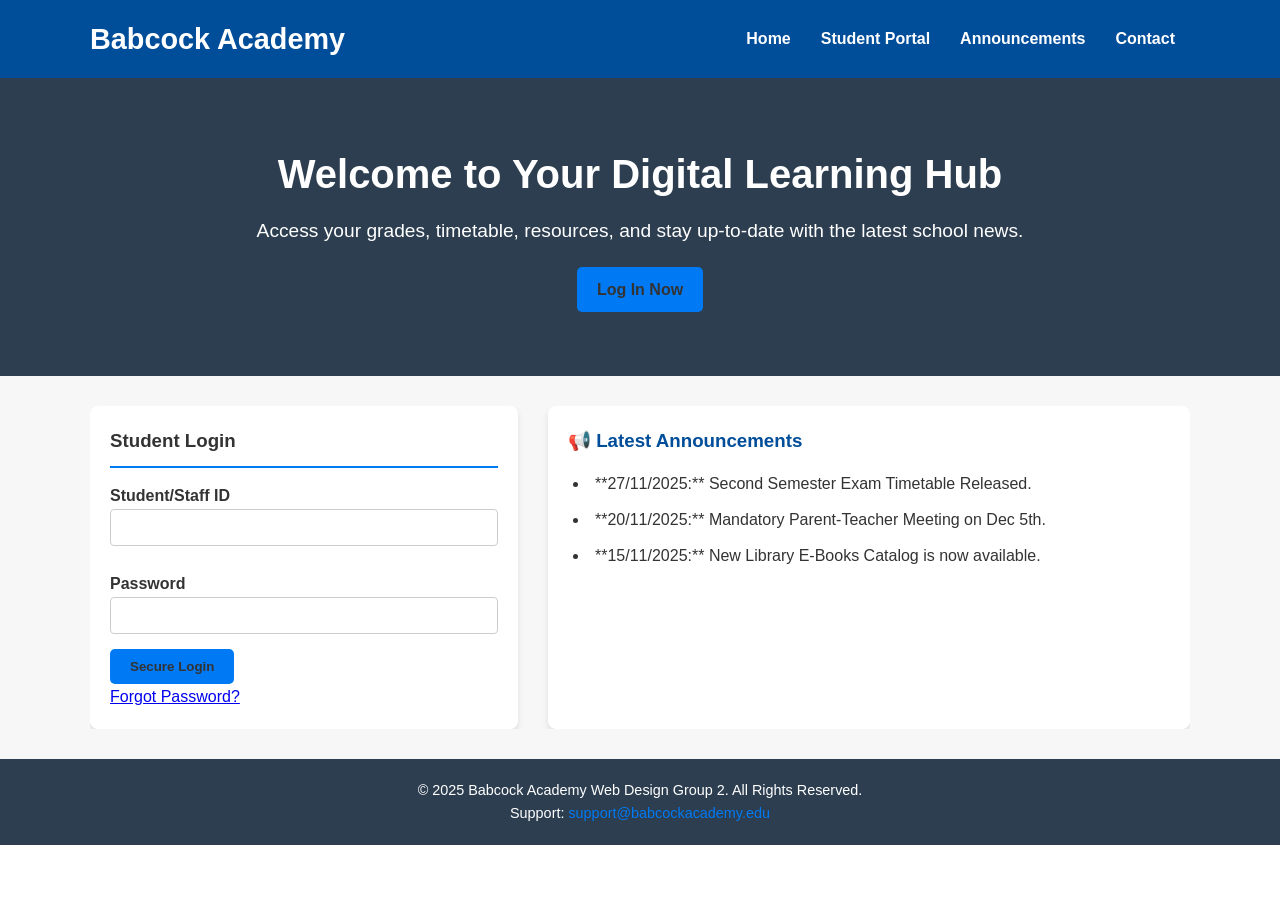
<file: index.html>
<!DOCTYPE html>
<html lang="en">
<head>
    <meta charset="UTF-8">
    <meta name="viewport" content="width=device-width, initial-scale=1.0">
    <title>Babcock Academy Student Portal</title>
    <link rel="stylesheet" href="style.css">
</head>
<body>

    <header class="navbar">
        <div class="container">
            <h1>Babcock Academy</h1>
            <nav>
                <ul>
                    <li><a href="#home">Home</a></li>
                    <li><a href="#portal">Student Portal</a></li>
                    <li><a href="#announcements">Announcements</a></li>
                    <li><a href="#contact">Contact</a></li>
                </ul>
            </nav>
        </div>
    </header>

    <section class="hero-section" id="home">
        <div class="container">
            <h2>Welcome to Your Digital Learning Hub</h2>
            <p>Access your grades, timetable, resources, and stay up-to-date with the latest school news.</p>
            <a href="#portal-login" class="cta-button">Log In Now</a>
        </div>
    </section>

    <main class="main-content" id="portal">
        <div class="container main-grid">
            
            <div class="card login-panel" id="portal-login">
                <h3>Student Login</h3>
                <form action="dashboard.html" method="GET"> 
                    <label for="id">Student/Staff ID</label>
                    <input type="text" id="id" name="id" required>

                    <label for="password">Password</label>
                    <input type="password" id="password" name="password" required>

                    <button type="submit" class="cta-button">Secure Login</button>
                </form>
               <a href="forgot.html">Forgot Password?</a>
            </div>

            <div class="card announcements-panel" id="announcements">
                <h3>📢 Latest Announcements</h3>
                <ul>
                    <li>**27/11/2025:** Second Semester Exam Timetable Released. <a href="#"></a></li>
                    <li>**20/11/2025:** Mandatory Parent-Teacher Meeting on Dec 5th.</li>
                    <li>**15/11/2025:** New Library E-Books Catalog is now available.</li>
                </ul>
            </div>
        </div>
    </main>

    <footer class="footer" id="contact">
        <div class="container">
            <p>&copy; 2025 Babcock Academy Web Design Group 2. All Rights Reserved.</p>
            <p>Support: <a href="mailto:support@babcockacademy.edu">support@babcockacademy.edu</a></p>
        </div>
    </footer>

</body>
</html>
</file>
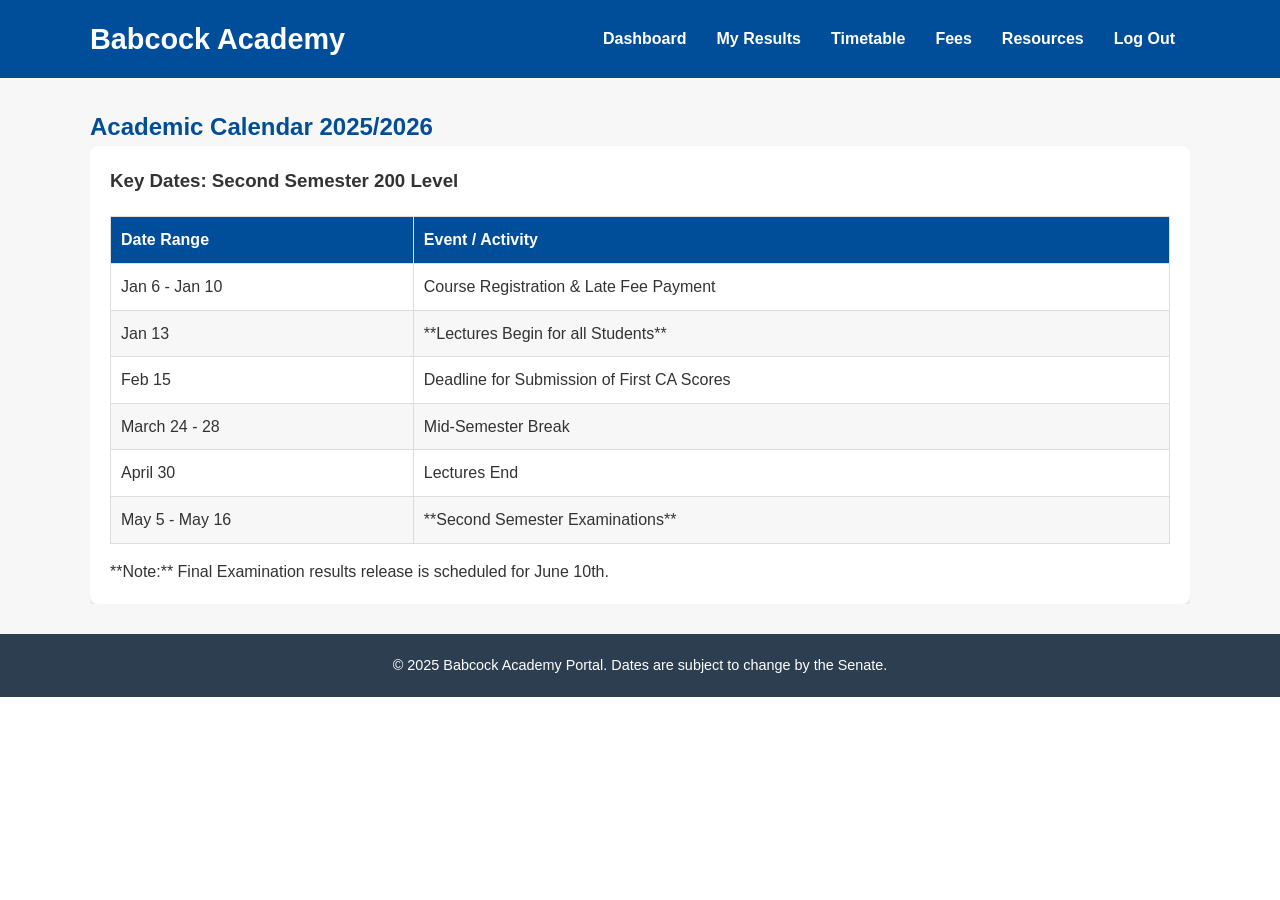
<file: calendar.html>
<!DOCTYPE html>
<html lang="en">
<head>
    <meta charset="UTF-8">
    <meta name="viewport" content="width=device-width, initial-scale=1.0">
    <title>Babcock Academy - Academic Calendar</title>
    <link rel="stylesheet" href="style.css">
</head>
<body>

    <header class="navbar">
        <div class="container">
            <h1>Babcock Academy</h1>
            <nav>
                <ul>
                    <li><a href="dashboard.html">Dashboard</a></li>
                    <li><a href="results.html">My Results</a></li>
                    <li><a href="timetable.html">Timetable</a></li>
                    <li><a href="fees.html">Fees</a></li>
                    <li><a href="resources.html">Resources</a></li>
                    <li><a href="index.html">Log Out</a></li>
                </ul>
            </nav>
        </div>
    </header>

    <main class="main-content">
        <div class="container">
            <h2 style="color: var(--primary-color);">Academic Calendar 2025/2026</h2>

            <div class="card">
                <h3>Key Dates: Second Semester 200 Level</h3>
                <table class="results-table">
                    <thead>
                        <tr>
                            <th>Date Range</th>
                            <th>Event / Activity</th>
                        </tr>
                    </thead>
                    <tbody>
                        <tr>
                            <td>Jan 6 - Jan 10</td>
                            <td>Course Registration & Late Fee Payment</td>
                        </tr>
                        <tr>
                            <td>Jan 13</td>
                            <td>**Lectures Begin for all Students**</td>
                        </tr>
                        <tr>
                            <td>Feb 15</td>
                            <td>Deadline for Submission of First CA Scores</td>
                        </tr>
                        <tr>
                            <td>March 24 - 28</td>
                            <td>Mid-Semester Break</td>
                        </tr>
                        <tr>
                            <td>April 30</td>
                            <td>Lectures End</td>
                        </tr>
                        <tr>
                            <td>May 5 - May 16</td>
                            <td>**Second Semester Examinations**</td>
                        </tr>
                    </tbody>
                </table>
                <p style="margin-top: 15px;">**Note:** Final Examination results release is scheduled for June 10th.</p>
            </div>
            
        </div>
    </main>

    <footer class="footer">
        <div class="container">
            <p>&copy; 2025 Babcock Academy Portal. Dates are subject to change by the Senate.</p>
        </div>
    </footer>

</body>
</html>
</file>
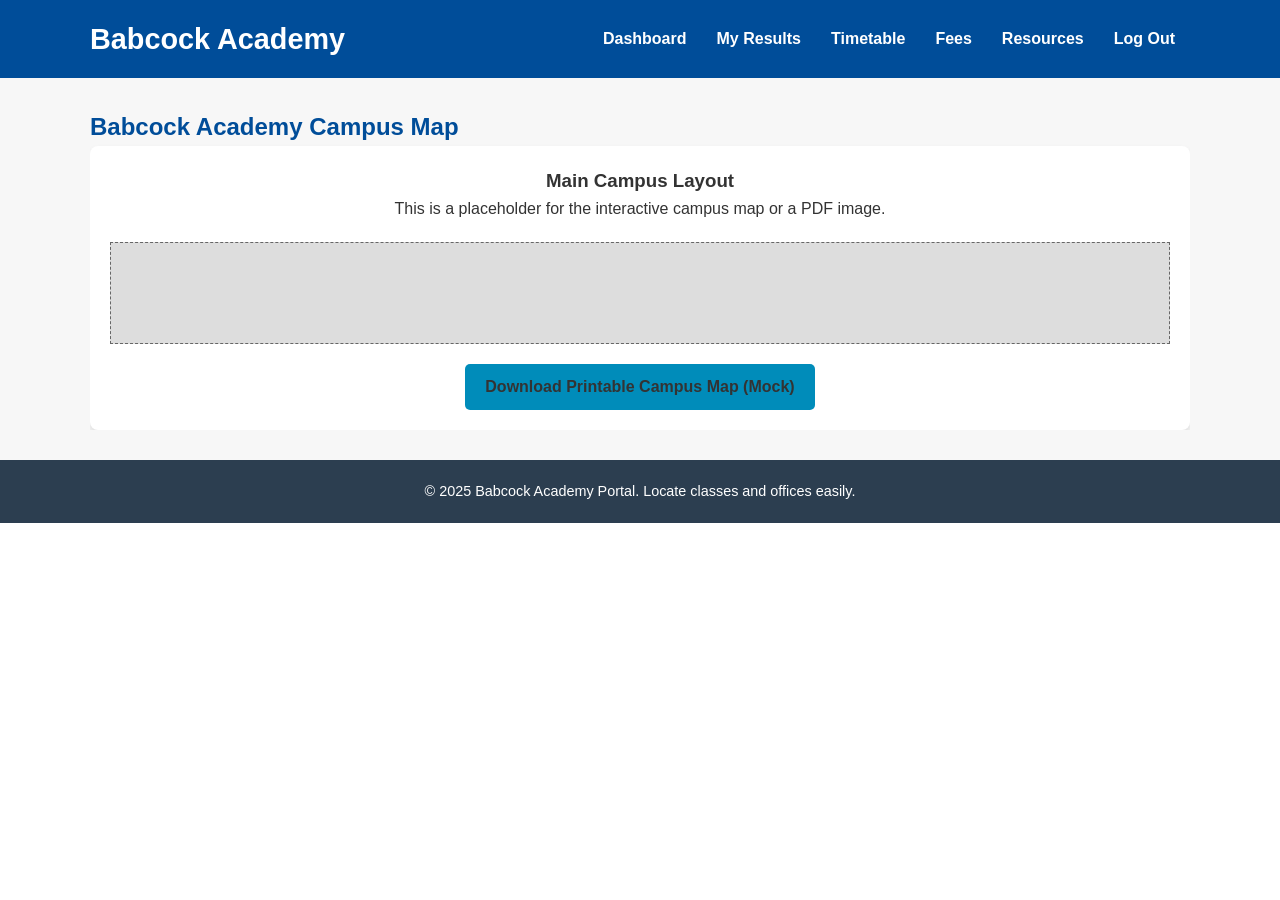
<file: campus_map.html>
<!DOCTYPE html>
<html lang="en">
<head>
    <meta charset="UTF-8">
    <meta name="viewport" content="width=device-width, initial-scale=1.0">
    <title>Babcock Academy - Campus Map</title>
    <link rel="stylesheet" href="style.css">
</head>
<body>

    <header class="navbar">
        <div class="container">
            <h1>Babcock Academy</h1>
            <nav>
                <ul>
                    <li><a href="dashboard.html">Dashboard</a></li>
                    <li><a href="results.html">My Results</a></li>
                    <li><a href="timetable.html">Timetable</a></li>
                    <li><a href="fees.html">Fees</a></li>
                    <li><a href="resources.html">Resources</a></li>
                    <li><a href="index.html">Log Out</a></li>
                </ul>
            </nav>
        </div>
    </header>

    <main class="main-content">
        <div class="container">
            <h2 style="color: var(--primary-color);">Babcock Academy Campus Map</h2>

            <div class="card" style="text-align: center;">
                <h3>Main Campus Layout</h3>
                <p>This is a placeholder for the interactive campus map or a PDF image.</p>
                
                <div style="background-color: #ddd; padding: 50px; margin: 20px 0; border: 1px dashed #666; font-style: italic;">
                    
                </div>
                
                <a href="#" class="cta-button" style="background-color: #008CBA;">Download Printable Campus Map (Mock)</a>
            </div>
            
        </div>
    </main>

    <footer class="footer">
        <div class="container">
            <p>&copy; 2025 Babcock Academy Portal. Locate classes and offices easily.</p>
        </div>
    </footer>

</body>
</html>
</file>
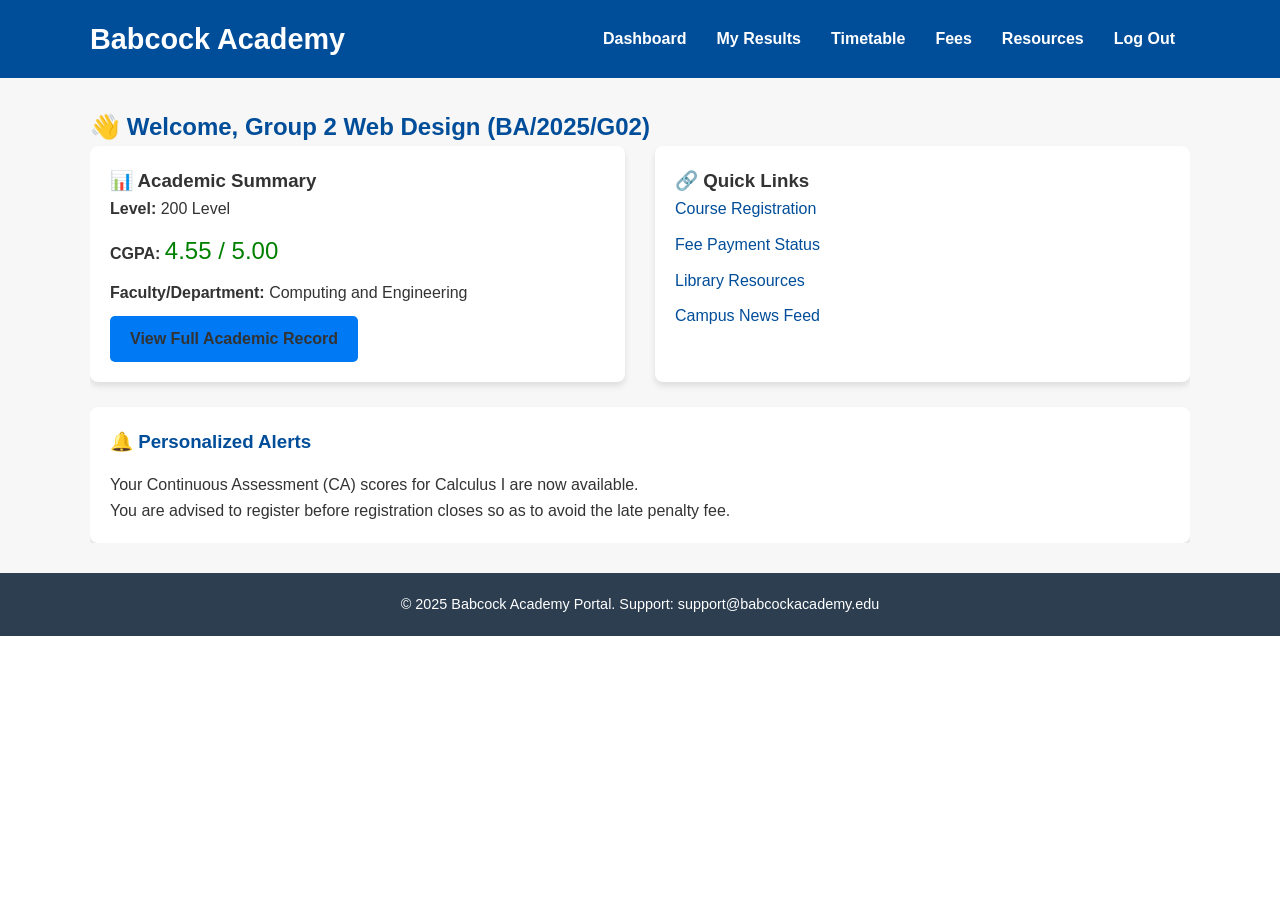
<file: dashboard.html>
<!DOCTYPE html>
<html lang="en">
<head>
    <meta charset="UTF-8">
    <meta name="viewport" content="width=device-width, initial-scale=1.0">
    <title>Babcock Academy - Dashboard</title>
    <link rel="stylesheet" href="style.css"> 
</head>
<body>

    <header class="navbar">
        <div class="container">
            <h1>Babcock Academy</h1>
            <nav>
                <ul>
                    <li><a href="dashboard.html">Dashboard</a></li>
                    <li><a href="results.html">My Results</a></li>
                    <li><a href="timetable.html">Timetable</a></li>
                    <li><a href="fees.html">Fees</a></li>
                    <li><a href="resources.html">Resources</a></li>
                    <li><a href="index.html">Log Out</a></li>
                </ul>
            </nav>
        </div>
    </header>

    <main class="main-content">
        <div class="container">
            <h2 style="color: var(--primary-color);">👋 Welcome, Group 2 Web Design (BA/2025/G02)</h2>

            <div class="main-grid">
                
                <div class="card summary-panel">
                    <h3>📊 Academic Summary</h3>
                    <p><strong>Level:</strong> 200 Level </p>
                    <p><strong>CGPA:</strong> <span style="font-size: 1.5em; color: green;">4.55 / 5.00</span></p>
                    <p><strong>Faculty/Department:</strong> Computing and Engineering</p>
                    <a href="results.html" class="cta-button">View Full Academic Record</a>
                </div>

<div class="card quick-links">
    <h3>🔗 Quick Links</h3>
    <ul>
        <li><a href="register.html">Course Registration</a></li>
        <li><a href="fees.html">Fee Payment Status</a></li> 
        <li><a href="resources.html">Library Resources</a></li> 
        <li><a href="resources.html">Campus News Feed</a></li>
    </ul>
</div>
            </div>
            
            <br>
            <div class="card announcements-panel">
                <h3>🔔 Personalized Alerts</h3>
                <p>Your Continuous Assessment (CA) scores for Calculus I are now available.</p>
                 <p>You are advised to register before registration closes so as to avoid the late penalty fee. </p>
            </div>
        </div>
    </main>

    <footer class="footer">
        <div class="container">
            <p>&copy; 2025 Babcock Academy Portal. Support: support@babcockacademy.edu</p>
        </div>
    </footer>

</body>
</html>
</file>
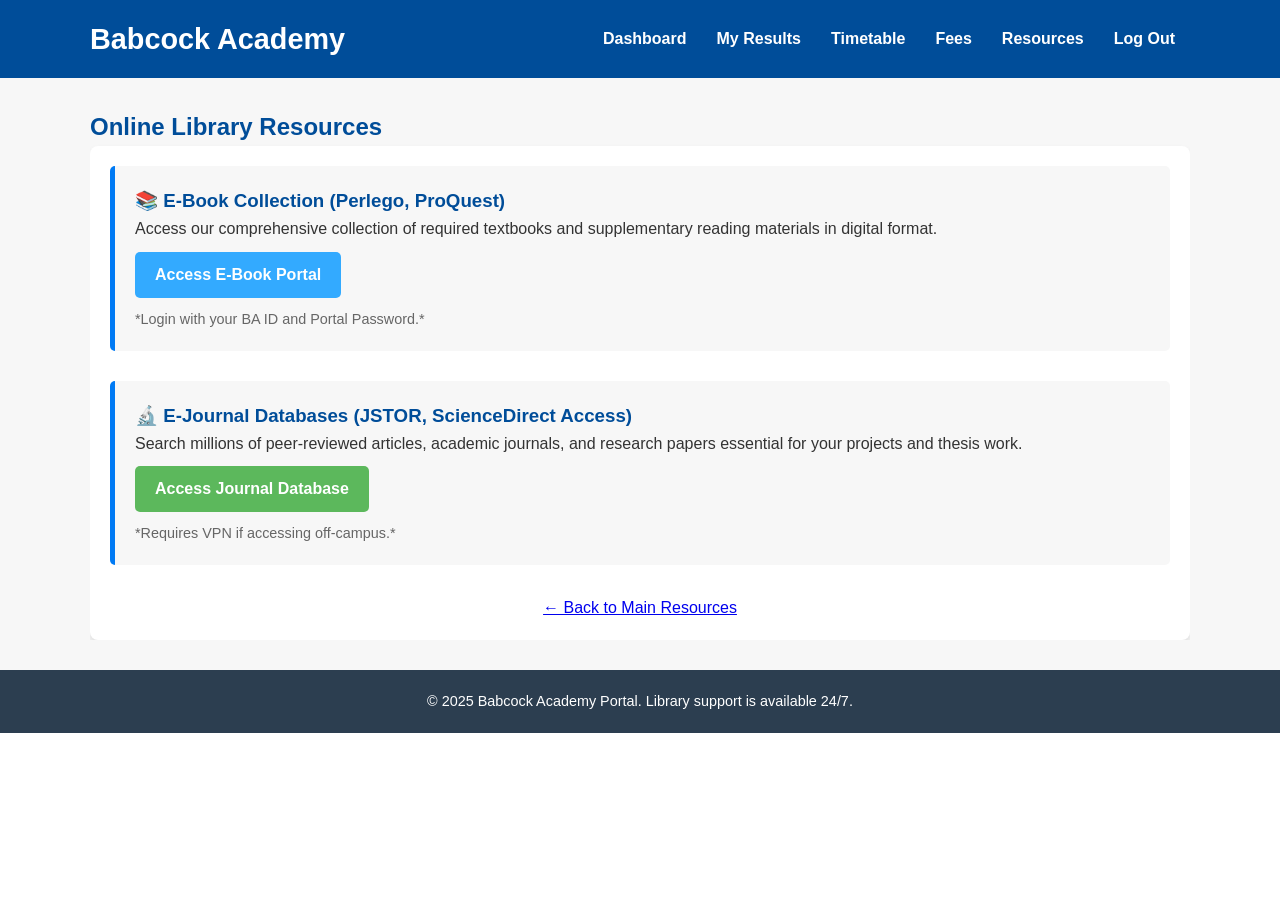
<file: e_resources.html>
<!DOCTYPE html>
<html lang="en">
<head>
    <meta charset="UTF-8">
    <meta name="viewport" content="width=device-width, initial-scale=1.0">
    <title>Babcock Academy - E-Resources</title>
    <link rel="stylesheet" href="style.css">
    <style>
        .resource-box {
            margin-bottom: 30px;
            padding: 20px;
            border-left: 5px solid var(--secondary-color);
            background-color: var(--light-bg);
            border-radius: 5px;
        }
        .resource-box h3 {
            color: var(--primary-color);
        }
    </style>
</head>
<body>

    <header class="navbar">
        <div class="container">
            <h1>Babcock Academy</h1>
            <nav>
                <ul>
                    <li><a href="dashboard.html">Dashboard</a></li>
                    <li><a href="results.html">My Results</a></li>
                    <li><a href="timetable.html">Timetable</a></li>
                    <li><a href="fees.html">Fees</a></li>
                    <li><a href="resources.html">Resources</a></li>
                    <li><a href="index.html">Log Out</a></li>
                </ul>
            </nav>
        </div>
    </header>

    <main class="main-content">
        <div class="container">
            <h2 style="color: var(--primary-color);">Online Library Resources</h2>

            <div class="card">
                <div class="resource-box">
                    <h3>📚 E-Book Collection (Perlego, ProQuest)</h3>
                    <p>Access our comprehensive collection of required textbooks and supplementary reading materials in digital format.</p>
                    <a href="#" class="cta-button" style="background-color: #33aaff; color: white; margin-top: 10px;">Access E-Book Portal</a>
                    <p style="margin-top: 10px; font-size: 0.9em; color: #666;">*Login with your BA ID and Portal Password.*</p>
                </div>

                <div class="resource-box">
                    <h3>🔬 E-Journal Databases (JSTOR, ScienceDirect Access)</h3>
                    <p>Search millions of peer-reviewed articles, academic journals, and research papers essential for your projects and thesis work.</p>
                    <a href="#" class="cta-button" style="background-color: #5cb85c; color: white; margin-top: 10px;">Access Journal Database</a>
                    <p style="margin-top: 10px; font-size: 0.9em; color: #666;">*Requires VPN if accessing off-campus.*</p>
                </div>

                <a href="resources.html" style="display: block; text-align: center; margin-top: 20px;">← Back to Main Resources</a>
            </div>
            
        </div>
    </main>

    <footer class="footer">
        <div class="container">
            <p>&copy; 2025 Babcock Academy Portal. Library support is available 24/7.</p>
        </div>
    </footer>

</body>
</html>
</file>
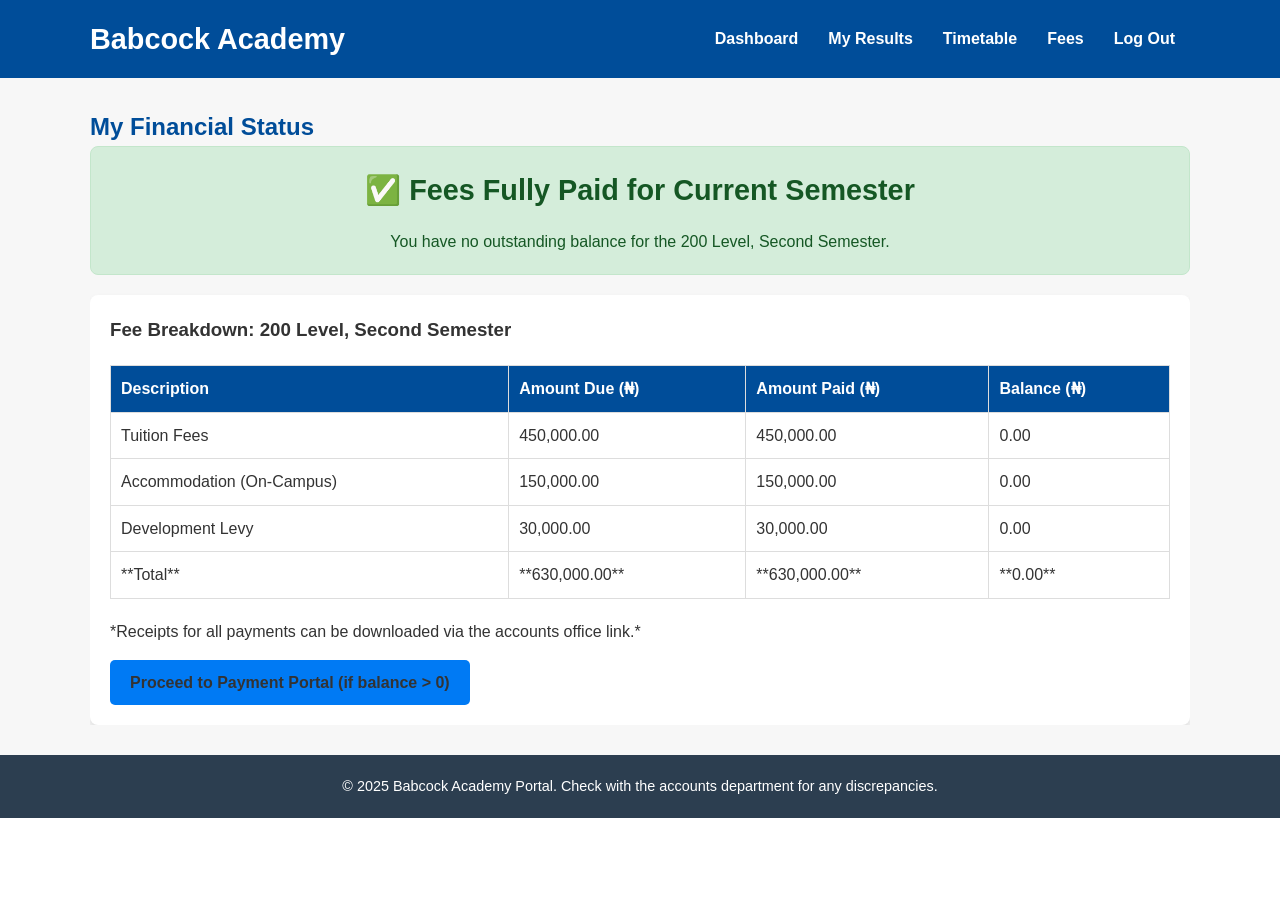
<file: fees.html>
<!DOCTYPE html>
<html lang="en">
<head>
    <meta charset="UTF-8">
    <meta name="viewport" content="width=device-width, initial-scale=1.0">
    <title>Babcock Academy - Fee Status</title>
    <link rel="stylesheet" href="style.css">
    <style>
        /* Specific styles for Fee Status */
        .status-box {
            padding: 20px;
            border-radius: 8px;
            text-align: center;
            margin-bottom: 20px;
        }
        .status-box.paid {
            background-color: #d4edda; /* Light green */
            color: #155724;
            border: 1px solid #c3e6cb;
        }
        .status-box.due {
            background-color: #f8d7da; /* Light red */
            color: #721c24;
            border: 1px solid #f5c6cb;
        }
        .status-box h3 {
            margin-bottom: 15px;
            font-size: 1.8em;
        }
        .fee-table {
            width: 100%;
            border-collapse: collapse;
            margin-top: 20px;
        }
        .fee-table th, .fee-table td {
            border: 1px solid #ddd;
            padding: 10px;
            text-align: left;
        }
        .fee-table th {
            background-color: var(--primary-color);
            color: white;
        }
    </style>
</head>
<body>

    <header class="navbar">
        <div class="container">
            <h1>Babcock Academy</h1>
            <nav>
                <ul>
                    <li><a href="dashboard.html">Dashboard</a></li>
                    <li><a href="results.html">My Results</a></li>
                    <li><a href="timetable.html">Timetable</a></li>
                    <li><a href="fees.html">Fees</a></li> 
                    <li><a href="index.html">Log Out</a></li>
                </ul>
            </nav>
        </div>
    </header>

    <main class="main-content">
        <div class="container">
            <h2 style="color: var(--primary-color);">My Financial Status</h2>

            <div class="status-box paid">
                <h3>✅ Fees Fully Paid for Current Semester</h3>
                <p>You have no outstanding balance for the 200 Level, Second Semester.</p>
            </div>
            
            <div class="card">
                <h3>Fee Breakdown: 200 Level, Second Semester</h3>
                <table class="fee-table">
                    <thead>
                        <tr>
                            <th>Description</th>
                            <th>Amount Due (₦)</th>
                            <th>Amount Paid (₦)</th>
                            <th>Balance (₦)</th>
                        </tr>
                    </thead>
                    <tbody>
                        <tr>
                            <td>Tuition Fees</td>
                            <td>450,000.00</td>
                            <td>450,000.00</td>
                            <td>0.00</td>
                        </tr>
                        <tr>
                            <td>Accommodation (On-Campus)</td>
                            <td>150,000.00</td>
                            <td>150,000.00</td>
                            <td>0.00</td>
                        </tr>
                        <tr>
                            <td>Development Levy</td>
                            <td>30,000.00</td>
                            <td>30,000.00</td>
                            <td>0.00</td>
                        </tr>
                        <tr>
                            <td>**Total**</td>
                            <td>**630,000.00**</td>
                            <td>**630,000.00**</td>
                            <td>**0.00**</td>
                        </tr>
                    </tbody>
                </table>
                <p style="margin-top: 20px;">*Receipts for all payments can be downloaded via the accounts office link.*</p>
                <a href="#" class="cta-button" style="margin-top: 15px;">Proceed to Payment Portal (if balance > 0)</a>
            </div>
            
        </div>
    </main>

    <footer class="footer">
        <div class="container">
            <p>&copy; 2025 Babcock Academy Portal. Check with the accounts department for any discrepancies.</p>
        </div>
    </footer>

</body>
</html>
</file>
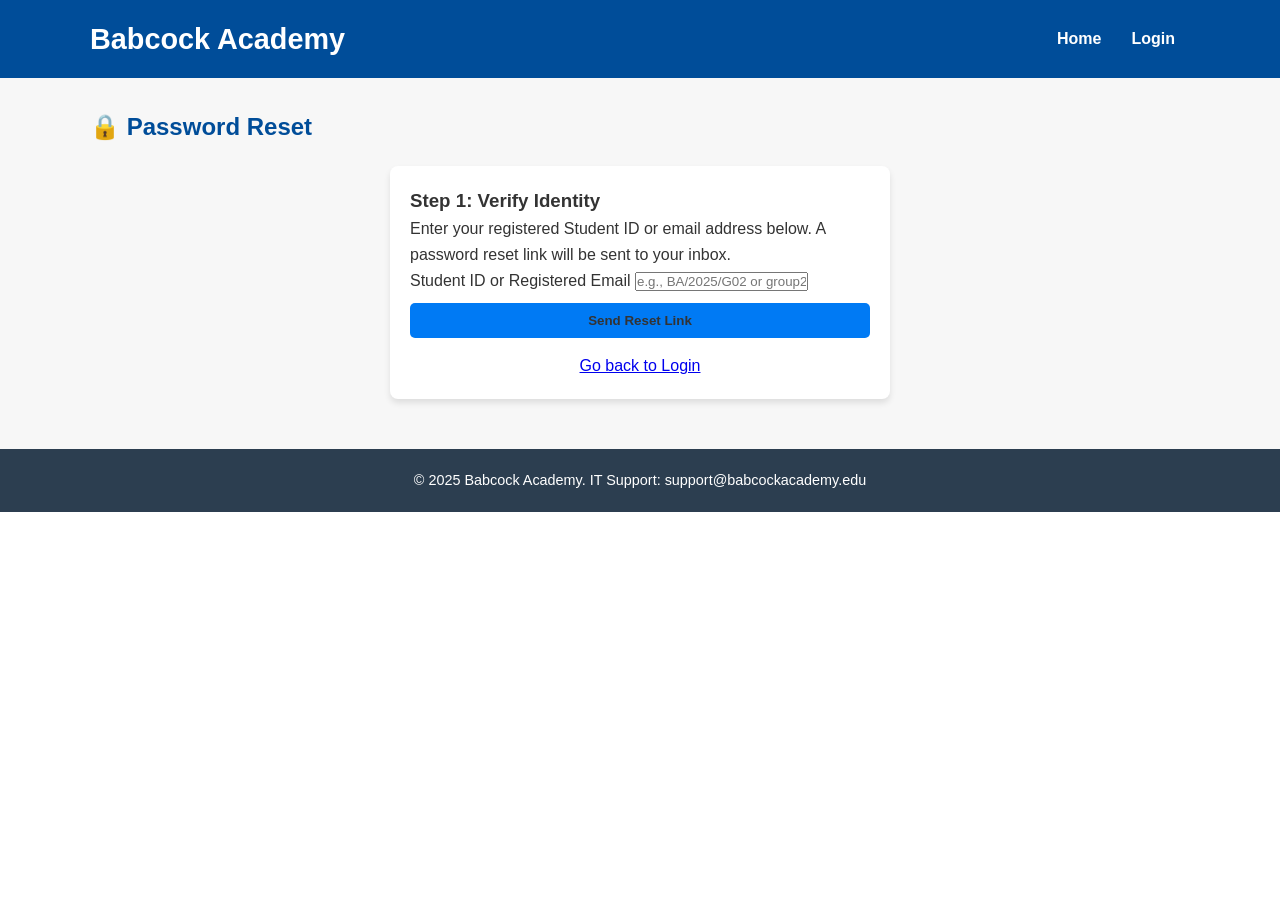
<file: forgot.html>
<!DOCTYPE html>
<html lang="en">
<head>
    <meta charset="UTF-8">
    <meta name="viewport" content="width=device-width, initial-scale=1.0">
    <title>Babcock Academy - Forgot Password</title>
    <link rel="stylesheet" href="style.css">
</head>
<body>

    <header class="navbar">
        <div class="container">
            <h1>Babcock Academy</h1>
            <nav>
                <ul>
                    <li><a href="index.html">Home</a></li>
                    <li><a href="index.html">Login</a></li>
                </ul>
            </nav>
        </div>
    </header>

    <main class="main-content">
        <div class="container">
            <h2 style="color: var(--primary-color);">🔒 Password Reset</h2>

            <div class="card" style="max-width: 500px; margin: 20px auto;">
                <h3>Step 1: Verify Identity</h3>
                <p>Enter your registered Student ID or email address below. A password reset link will be sent to your inbox.</p>
                
                <form action="reset_sent.html" method="GET">
                    <label for="id_email">Student ID or Registered Email</label>
                    <input type="text" id="id_email" name="id_email" required placeholder="e.g., BA/2025/G02 or group2@babcockacademy.edu">

                    <button type="submit" class="cta-button" style="width: 100%; margin-top: 10px;">Send Reset Link</button>
                </form>

                <p style="margin-top: 15px; text-align: center;"><a href="index.html">Go back to Login</a></p>
            </div>
        </div>
    </main>

    <footer class="footer">
        <div class="container">
            <p>&copy; 2025 Babcock Academy. IT Support: support@babcockacademy.edu</p>
        </div>
    </footer>

</body>
</html>
</file>
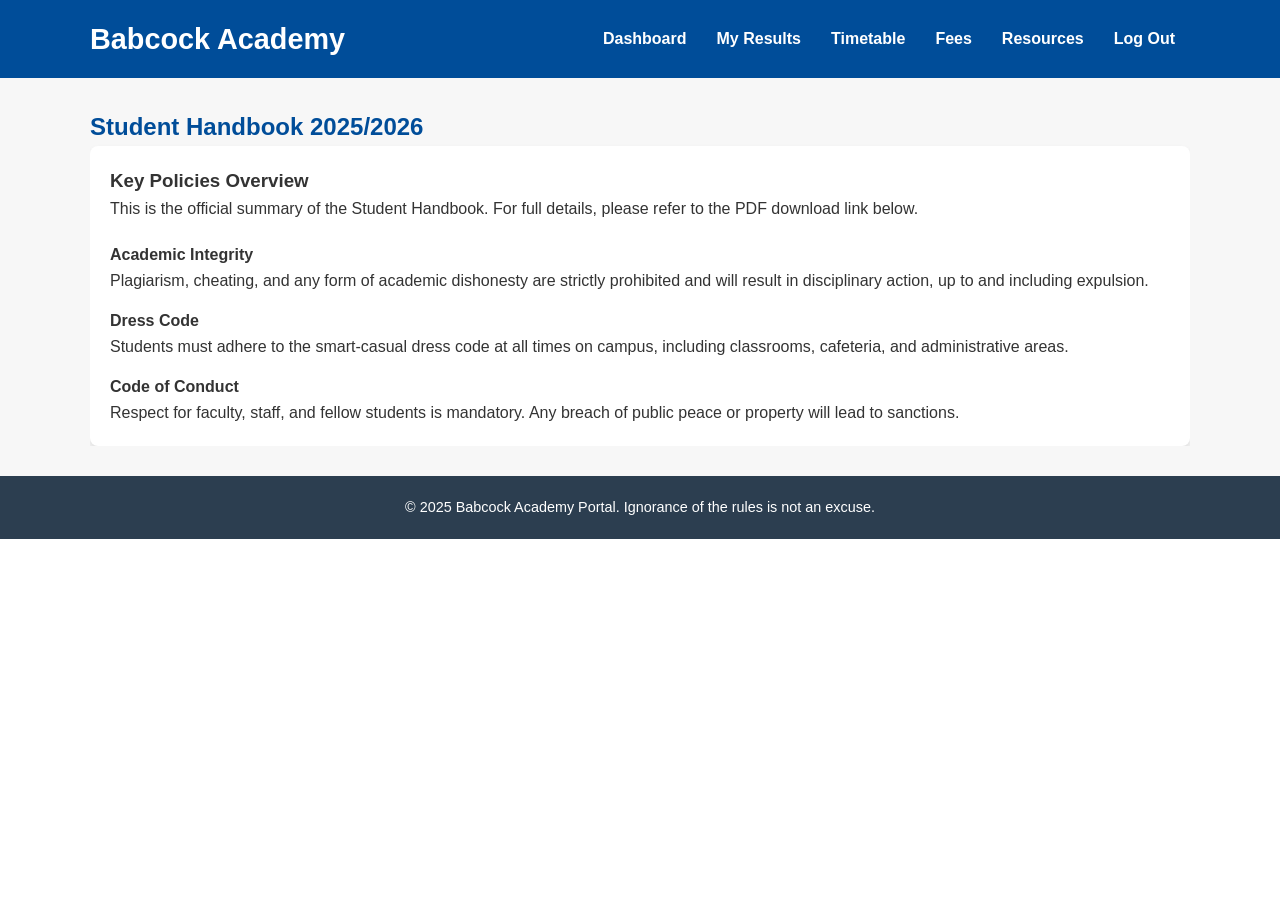
<file: handbook.html>
<!DOCTYPE html>
<html lang="en">
<head>
    <meta charset="UTF-8">
    <meta name="viewport" content="width=device-width, initial-scale=1.0">
    <title>Babcock Academy - Student Handbook</title>
    <link rel="stylesheet" href="style.css">
</head>
<body>

    <header class="navbar">
        <div class="container">
            <h1>Babcock Academy</h1>
            <nav>
                <ul>
                    <li><a href="dashboard.html">Dashboard</a></li>
                    <li><a href="results.html">My Results</a></li>
                    <li><a href="timetable.html">Timetable</a></li>
                    <li><a href="fees.html">Fees</a></li>
                    <li><a href="resources.html">Resources</a></li>
                    <li><a href="index.html">Log Out</a></li>
                </ul>
            </nav>
        </div>
    </header>

    <main class="main-content">
        <div class="container">
            <h2 style="color: var(--primary-color);">Student Handbook 2025/2026</h2>

            <div class="card">
                <h3>Key Policies Overview</h3>
                <p>This is the official summary of the Student Handbook. For full details, please refer to the PDF download link below.</p>
                
                <h4 style="margin-top: 20px; color: #333;">Academic Integrity</h4>
                <p>Plagiarism, cheating, and any form of academic dishonesty are strictly prohibited and will result in disciplinary action, up to and including expulsion.</p>
                
                <h4 style="margin-top: 15px; color: #333;">Dress Code</h4>
                <p>Students must adhere to the smart-casual dress code at all times on campus, including classrooms, cafeteria, and administrative areas.</p>
                
                <h4 style="margin-top: 15px; color: #333;">Code of Conduct</h4>
                <p>Respect for faculty, staff, and fellow students is mandatory. Any breach of public peace or property will lead to sanctions.</p>

            
            </div>
            
        </div>
    </main>

    <footer class="footer">
        <div class="container">
            <p>&copy; 2025 Babcock Academy Portal. Ignorance of the rules is not an excuse.</p>
        </div>
    </footer>

</body>
</html>
</file>
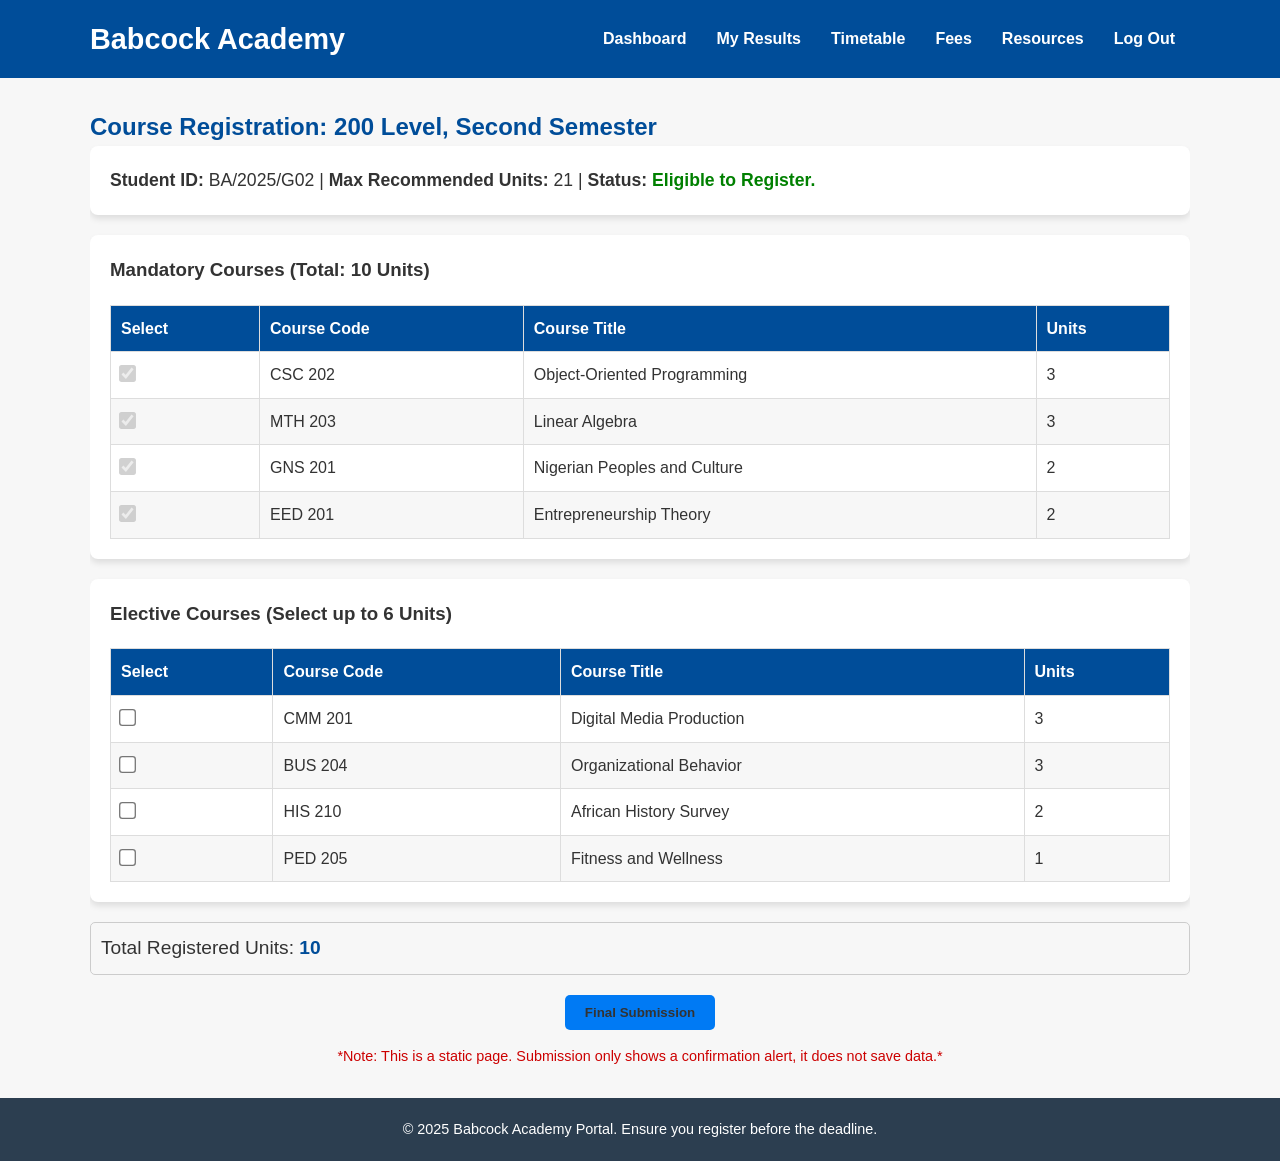
<file: register.html>
<!DOCTYPE html>
<html lang="en">
<head>
    <meta charset="UTF-8">
    <meta name="viewport" content="width=device-width, initial-scale=1.0">
    <title>Babcock Academy - Course Registration</title>
    <link rel="stylesheet" href="style.css">
    <style>
        /* CSS for the selection buttons/rows */
        .course-row input[type="checkbox"] {
            margin-right: 10px;
            transform: scale(1.3);
        }
        .units-summary {
            font-size: 1.2em;
            margin-top: 20px;
            padding: 10px;
            border: 1px solid #ccc;
            background-color: var(--light-bg);
            border-radius: 5px;
        }
        .units-summary span {
            font-weight: bold;
            color: var(--primary-color);
        }
    </style>
</head>
<body>

    <header class="navbar">
        <div class="container">
            <h1>Babcock Academy</h1>
            <nav>
                <ul>
                    <li><a href="dashboard.html">Dashboard</a></li>
                    <li><a href="results.html">My Results</a></li>
                    <li><a href="timetable.html">Timetable</a></li>
                    <li><a href="fees.html">Fees</a></li>
                    <li><a href="resources.html">Resources</a></li>
                    <li><a href="index.html">Log Out</a></li>
                </ul>
            </nav>
        </div>
    </header>

    <main class="main-content">
        <div class="container">
            <h2 style="color: var(--primary-color);">Course Registration: 200 Level, Second Semester</h2>

            <div class="card" style="margin-bottom: 20px;">
                <p style="font-size: 1.1em;">
                    <strong>Student ID:</strong> BA/2025/G02 | 
                    <strong>Max Recommended Units:</strong> 21 | 
                    <strong>Status:</strong> <span style="color: green; font-weight: bold;">Eligible to Register.</span>
                </p>
            </div>
            
            <form id="registrationForm">
                <div class="card">
                    <h3>Mandatory Courses (Total: 10 Units)</h3>
                    <table class="results-table">
                        <thead>
                            <tr>
                                <th>Select</th>
                                <th>Course Code</th>
                                <th>Course Title</th>
                                <th>Units</th>
                            </tr>
                        </thead>
                        <tbody>
                            <tr class="course-row">
                                <td><input type="checkbox" name="course" value="3" checked disabled></td>
                                <td>CSC 202</td>
                                <td>Object-Oriented Programming</td>
                                <td data-units="3">3</td>
                            </tr>
                            <tr class="course-row">
                                <td><input type="checkbox" name="course" value="3" checked disabled></td>
                                <td>MTH 203</td>
                                <td>Linear Algebra</td>
                                <td data-units="3">3</td>
                            </tr>
                            <tr class="course-row">
                                <td><input type="checkbox" name="course" value="2" checked disabled></td>
                                <td>GNS 201</td>
                                <td>Nigerian Peoples and Culture</td>
                                <td data-units="2">2</td>
                            </tr>
                            <tr class="course-row">
                                <td><input type="checkbox" name="course" value="2" checked disabled></td>
                                <td>EED 201</td>
                                <td>Entrepreneurship Theory</td>
                                <td data-units="2">2</td>
                            </tr>
                        </tbody>
                    </table>
                </div>

                <div class="card" style="margin-top: 20px;">
                    <h3>Elective Courses (Select up to 6 Units)</h3>
                    <table class="results-table">
                        <thead>
                            <tr>
                                <th>Select</th>
                                <th>Course Code</th>
                                <th>Course Title</th>
                                <th>Units</th>
                            </tr>
                        </thead>
                        <tbody>
                            <tr class="course-row">
                                <td><input type="checkbox" name="elective" class="elective-checkbox" data-units="3" onchange="updateUnits()"></td>
                                <td>CMM 201</td>
                                <td>Digital Media Production</td>
                                <td>3</td>
                            </tr>
                            <tr class="course-row">
                                <td><input type="checkbox" name="elective" class="elective-checkbox" data-units="3" onchange="updateUnits()"></td>
                                <td>BUS 204</td>
                                <td>Organizational Behavior</td>
                                <td>3</td>
                            </tr>
                            <tr class="course-row">
                                <td><input type="checkbox" name="elective" class="elective-checkbox" data-units="2" onchange="updateUnits()"></td>
                                <td>HIS 210</td>
                                <td>African History Survey</td>
                                <td>2</td>
                            </tr>
                            <tr class="course-row">
                                <td><input type="checkbox" name="elective" class="elective-checkbox" data-units="1" onchange="updateUnits()"></td>
                                <td>PED 205</td>
                                <td>Fitness and Wellness</td>
                                <td>1</td>
                            </tr>
                        </tbody>
                    </table>
                </div>

                <div class="units-summary">
                    Total Registered Units: <span id="totalUnits">10</span>
                </div>

                <div style="margin-top: 20px; text-align: center;">
                    <button type="button" class="cta-button" onclick="submitRegistration()">Final Submission</button>
                </div>
            </form>
            
            <p style="margin-top: 15px; font-size: 0.9em; color: #cc0000; text-align: center;">*Note: This is a static page. Submission only shows a confirmation alert, it does not save data.*</p>
        </div>
    </main>

    <footer class="footer">
        <div class="container">
            <p>&copy; 2025 Babcock Academy Portal. Ensure you register before the deadline.</p>
        </div>
    </footer>

    <script>
        // Start with the units from the mandatory, disabled courses (4 courses: 3+3+2+2 = 10)
        let mandatoryUnits = 10;

        function updateUnits() {
            let electiveUnits = 0;
            const checkboxes = document.querySelectorAll('.elective-checkbox:checked');
            
            checkboxes.forEach(checkbox => {
                // Get the unit value from the data-units attribute
                electiveUnits += parseInt(checkbox.getAttribute('data-units'));
            });

            const total = mandatoryUnits + electiveUnits;
            document.getElementById('totalUnits').textContent = total;
            
            // Optional: Alert if units exceed limit (e.g., 21)
            if (total > 21) {
                alert(`Warning: Total units (${total}) exceed the maximum recommended limit of 21.`);
            }
        }

        function submitRegistration() {
            const finalUnits = document.getElementById('totalUnits').textContent;
            
            if (finalUnits < 15) {
                alert("Submission Failed: You must register for a minimum of 15 units.");
                return;
            }

            // Simulate successful submission
            alert(`SUCCESS! Your registration for ${finalUnits} units has been submitted. You will receive an email confirmation.`);

            // Optionally, disable submission button after success
            document.querySelector('button.cta-button').disabled = true;
        }

        // Initialize units on page load (already 10)
        document.addEventListener('DOMContentLoaded', updateUnits);
    </script>

</body>
</html>
</file>
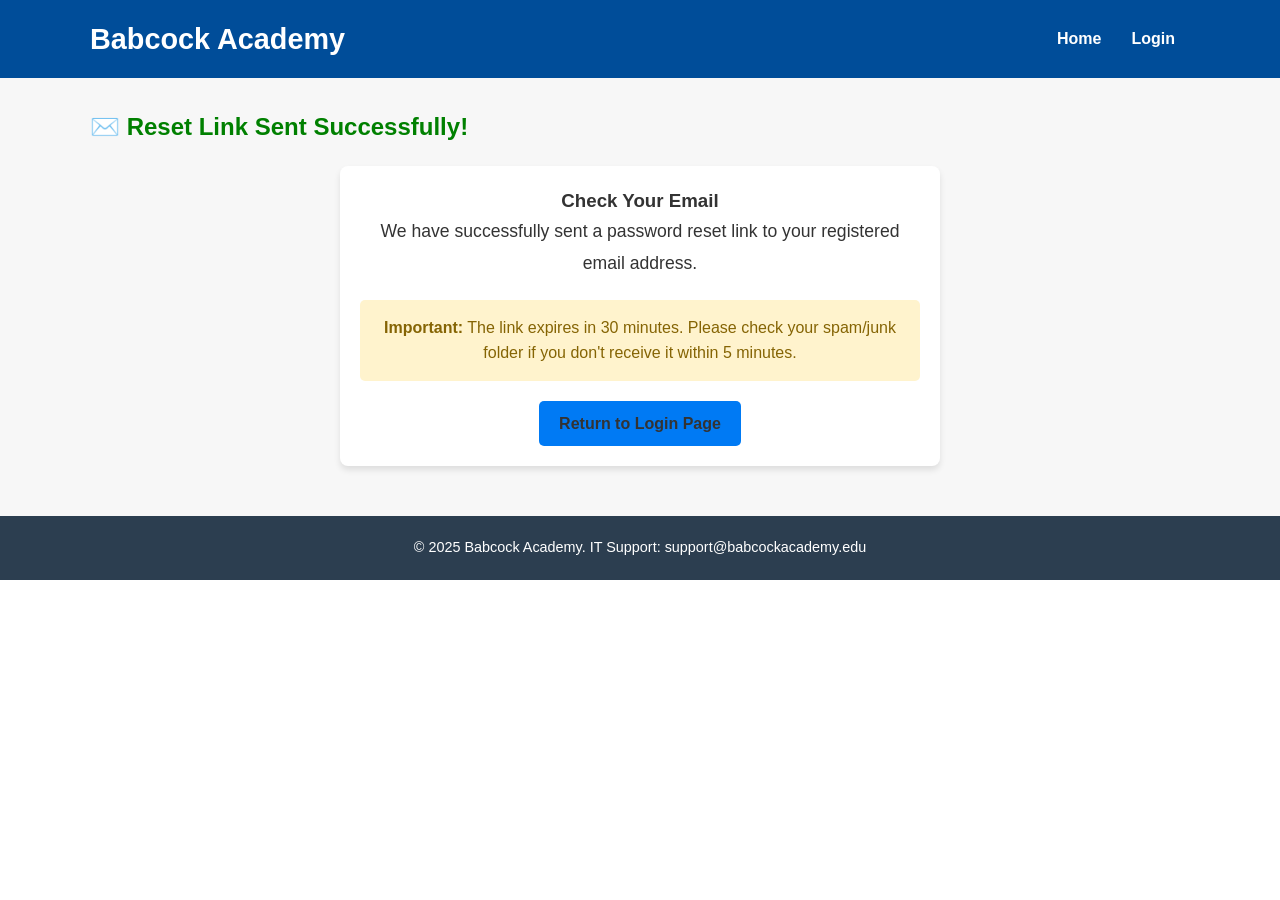
<file: reset_sent.html>
<!DOCTYPE html>
<html lang="en">
<head>
    <meta charset="UTF-8">
    <meta name="viewport" content="width=device-width, initial-scale=1.0">
    <title>Babcock Academy - Reset Link Sent</title>
    <link rel="stylesheet" href="style.css">
</head>
<body>

    <header class="navbar">
        <div class="container">
            <h1>Babcock Academy</h1>
            <nav>
                <ul>
                    <li><a href="index.html">Home</a></li>
                    <li><a href="index.html">Login</a></li>
                </ul>
            </nav>
        </div>
    </header>

    <main class="main-content">
        <div class="container">
            <h2 style="color: green;">✉️ Reset Link Sent Successfully!</h2>

            <div class="card" style="max-width: 600px; margin: 20px auto; text-align: center;">
                <h3>Check Your Email</h3>
                <p style="font-size: 1.1em; line-height: 1.8;">
                    We have successfully sent a password reset link to your registered email address.
                </p>
                <div style="background-color: #fff3cd; color: #856404; padding: 15px; border-radius: 5px; margin: 20px 0;">
                    <strong>Important:</strong> The link expires in 30 minutes. Please check your spam/junk folder if you don't receive it within 5 minutes.
                </div>
                
                <a href="index.html" class="cta-button">Return to Login Page</a>
            </div>
        </div>
    </main>

    <footer class="footer">
        <div class="container">
            <p>&copy; 2025 Babcock Academy. IT Support: support@babcockacademy.edu</p>
        </div>
    </footer>

</body>
</html>
</file>
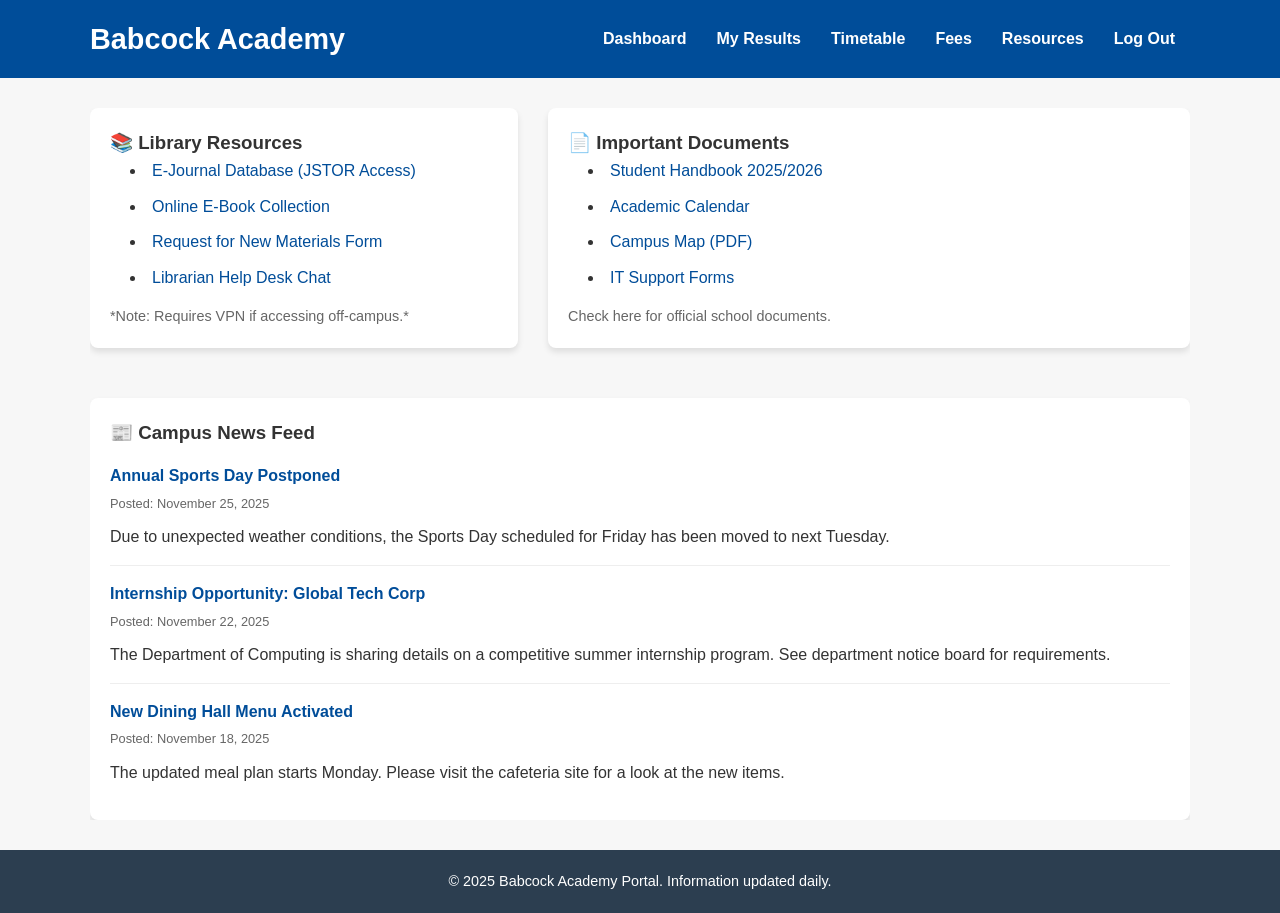
<file: resources.html>
<!DOCTYPE html>
<html lang="en">
<head>
    <meta charset="UTF-8">
    <meta name="viewport" content="width=device-width, initial-scale=1.0">
    <title>Babcock Academy - Resources & News</title>
    <link rel="stylesheet" href="style.css">
    <style>
        /* Specific styles for News & Resources */
        .news-feed {
            grid-column: 1 / span 2; /* Make news take full width on its row */
            margin-top: 20px;
        }
        .news-item {
            border-bottom: 1px solid #eee;
            padding: 15px 0;
        }
        .news-item:last-child {
            border-bottom: none;
        }
        .news-item h4 {
            color: var(--primary-color);
            margin-bottom: 5px;
        }
        .news-item span.date {
            display: block;
            font-size: 0.8em;
            color: #666;
            margin-bottom: 10px;
        }
        .resource-list ul {
            list-style: disc inside;
            padding-left: 20px;
        }
        .resource-list li {
            margin-bottom: 10px;
        }
        .resource-list a {
            color: var(--primary-color);
            text-decoration: none;
        }
    </style>
</head>
<body>

    <header class="navbar">
        <div class="container">
            <h1>Babcock Academy</h1>
            <nav>
                <ul>
                    <li><a href="dashboard.html">Dashboard</a></li>
                    <li><a href="results.html">My Results</a></li>
                    <li><a href="timetable.html">Timetable</a></li>
                    <li><a href="fees.html">Fees</a></li>
                    <li><a href="resources.html">Resources</a></li>
                    <li><a href="index.html">Log Out</a></li>
                </ul>
            </nav>
        </div>
    </header>

    <main class="main-content">
        <div class="container main-grid">
          <div class="card resource-list">
    <h3>📚 Library Resources</h3>
    <ul>
        <li><a href="e_resources.html">E-Journal Database (JSTOR Access)</a></li>
        <li><a href="e_resources.html">Online E-Book Collection</a></li>
        <li><a href="request_form.html">Request for New Materials Form</a></li>
        <li><a href="#">Librarian Help Desk Chat</a></li>
    </ul>
    <p style="margin-top: 15px; font-size: 0.9em; color: #666;">*Note: Requires VPN if accessing off-campus.*</p>
</div>
            <div class="card resource-list">
    <h3>📄 Important Documents</h3>
    <ul>
        <li><a href="handbook.html">Student Handbook 2025/2026</a></li> 
        <li><a href="calendar.html">Academic Calendar</a></li> 
        <li><a href="campus_map.html">Campus Map (PDF)</a></li> 
        <li><a href="#">IT Support Forms</a></li>
    </ul>
    <p style="margin-top: 15px; font-size: 0.9em; color: #666;">Check here for official school documents.</p>
</div>
            
            <div class="card news-feed">
                <h3>📰 Campus News Feed</h3>
                <div class="news-item">
                    <h4>Annual Sports Day Postponed</h4>
                    <span class="date">Posted: November 25, 2025</span>
                    <p>Due to unexpected weather conditions, the Sports Day scheduled for Friday has been moved to next Tuesday.</p>
                </div>
                <div class="news-item">
                    <h4>Internship Opportunity: Global Tech Corp</h4>
                    <span class="date">Posted: November 22, 2025</span>
                    <p>The Department of Computing is sharing details on a competitive summer internship program. See department notice board for requirements.</p>
                </div>
                <div class="news-item">
                    <h4>New Dining Hall Menu Activated</h4>
                    <span class="date">Posted: November 18, 2025</span>
                    <p>The updated meal plan starts Monday. Please visit the cafeteria site for a look at the new items.</p>
                </div>
            </div>

        </div>
    </main>

    <footer class="footer">
        <div class="container">
            <p>&copy; 2025 Babcock Academy Portal. Information updated daily.</p>
        </div>
    </footer>

</body>
</html>
</file>
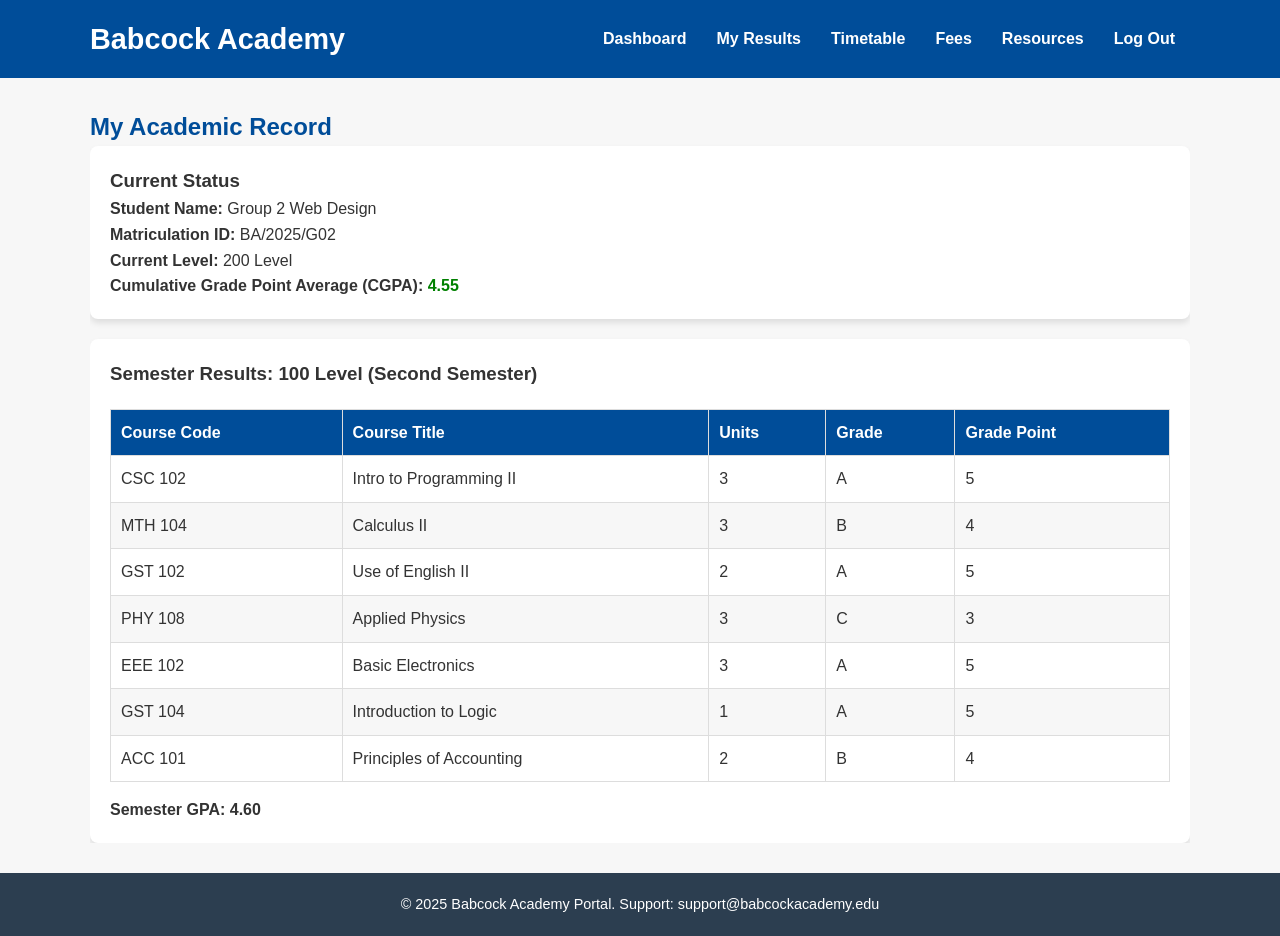
<file: results.html>
<!DOCTYPE html>
<html lang="en">
<head>
    <meta charset="UTF-8">
    <meta name="viewport" content="width=device-width, initial-scale=1.0">
    <title>Babcock Academy - My Results</title>
    <link rel="stylesheet" href="style.css">
</head>
<body>

    <header class="navbar">
        <div class="container">
            <h1>Babcock Academy</h1>
            <nav>
                <ul>
                    <li><a href="dashboard.html">Dashboard</a></li>
                    <li><a href="results.html">My Results</a></li>
                    <li><a href="timetable.html">Timetable</a></li>
                    <li><a href="fees.html">Fees</a></li>
                    <li><a href="resources.html">Resources</a></li>
                    <li><a href="index.html">Log Out</a></li>
                </ul>
            </nav>
        </div>
    </header>

    <main class="main-content">
        <div class="container">
            <h2 style="color: var(--primary-color);">My Academic Record</h2>

            <div class="card" style="margin-bottom: 20px;">
                <h3>Current Status</h3>
                <p><strong>Student Name:</strong> Group 2 Web Design</p>
                <p><strong>Matriculation ID:</strong> BA/2025/G02</p>
                <p><strong>Current Level:</strong> 200 Level</p>
                <p><strong>Cumulative Grade Point Average (CGPA):</strong> <strong style="color: green;">4.55</strong></p>
            </div>

            <div class="card">
                <h3>Semester Results: 100 Level (Second Semester)</h3>
                <table class="results-table">
                    <thead>
                        <tr>
                            <th>Course Code</th>
                            <th>Course Title</th>
                            <th>Units</th>
                            <th>Grade</th>
                            <th>Grade Point</th>
                        </tr>
                    </thead>
                    <tbody>
                        <tr>
                            <td>CSC 102</td>
                            <td>Intro to Programming II</td>
                            <td>3</td>
                            <td>A</td>
                            <td>5</td>
                        </tr>
                        <tr>
                            <td>MTH 104</td>
                            <td>Calculus II</td>
                            <td>3</td>
                            <td>B</td>
                            <td>4</td>
                        </tr>
                        <tr>
                            <td>GST 102</td>
                            <td>Use of English II</td>
                            <td>2</td>
                            <td>A</td>
                            <td>5</td>
                        </tr>
                        <tr>
                            <td>PHY 108</td>
                            <td>Applied Physics</td>
                            <td>3</td>
                            <td>C</td>
                            <td>3</td>
                        </tr>
                        <tr>
                            <td>EEE 102</td>
                            <td>Basic Electronics</td>
                            <td>3</td>
                            <td>A</td>
                            <td>5</td>
                        </tr>
                        <tr>
                            <td>GST 104</td>
                            <td>Introduction to Logic</td>
                            <td>1</td>
                            <td>A</td>
                            <td>5</td>
                        </tr>
                        <tr>
                            <td>ACC 101</td>
                            <td>Principles of Accounting</td>
                            <td>2</td>
                            <td>B</td>
                            <td>4</td>
                        </tr>
                        </tbody>
                </table>
                <p style="margin-top: 15px; font-weight: bold;">Semester GPA: 4.60</p>
            </div>
            
        </div>
    </main>

    <footer class="footer">
        <div class="container">
            <p>&copy; 2025 Babcock Academy Portal. Support: support@babcockacademy.edu</p>
        </div>
    </footer>

</body>
</html>
</file>
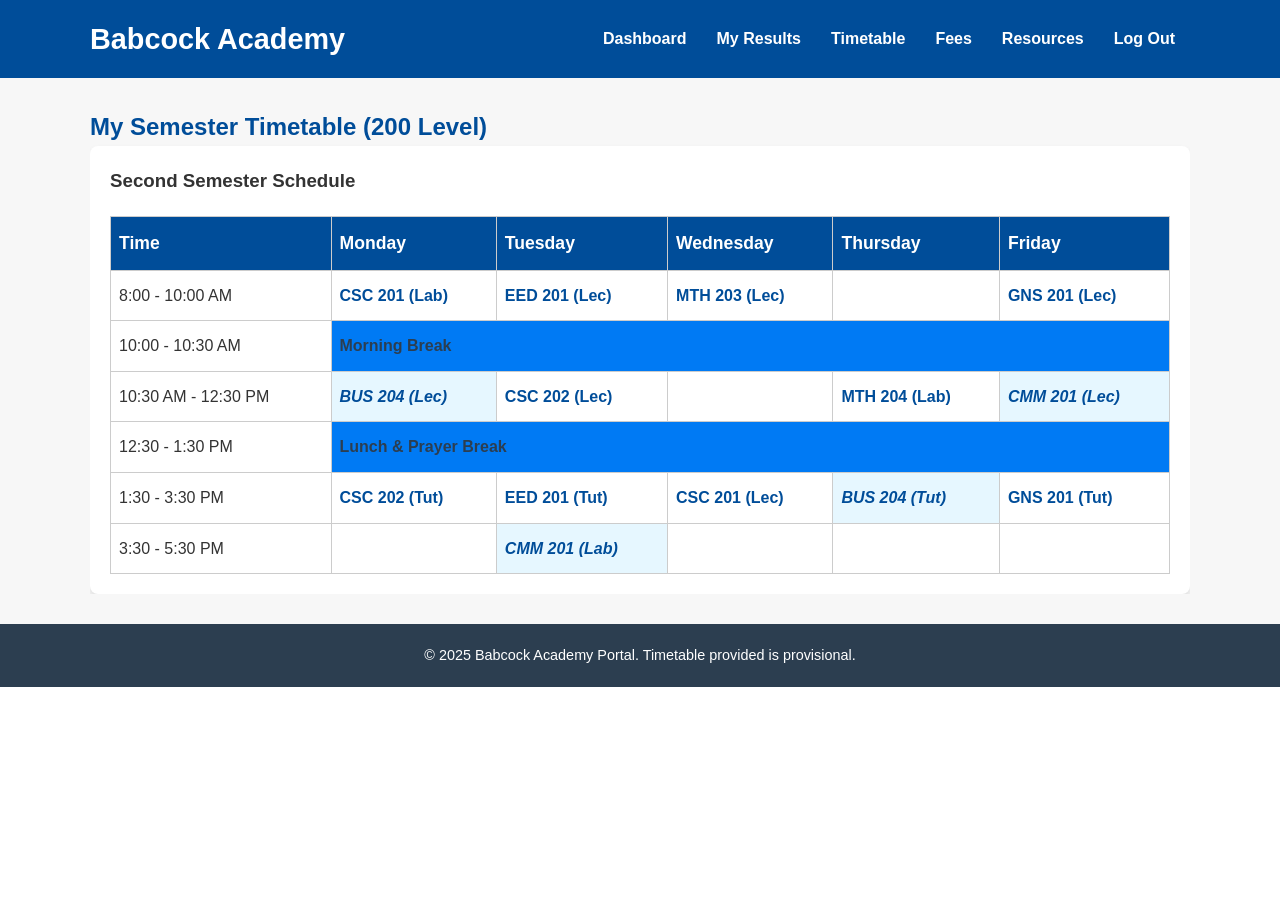
<file: timetable.html>
<!DOCTYPE html>
<html lang="en">
<head>
    <meta charset="UTF-8">
    <meta name="viewport" content="width=device-width, initial-scale=1.0">
    <title>Babcock Academy - My Timetable</title>
    <link rel="stylesheet" href="style.css">
    <style>
        /* Specific style for timetable table (Ensures consistency with style.css) */
        .timetable-table {
            width: 100%;
            border-collapse: collapse;
            margin-top: 20px;
            text-align: center;
        }
        .timetable-table th, .timetable-table td {
            border: 1px solid #ccc;
            padding: 12px 8px;
        }
        .timetable-table th {
            background-color: var(--primary-color);
            color: white;
            font-size: 1.1em;
        }
        .timetable-table td {
            background-color: white;
        }
        .timetable-table .break {
            background-color: var(--secondary-color);
            font-weight: bold;
            color: var(--dark-bg);
        }
        .timetable-table .course {
            font-weight: bold;
            color: var(--primary-color);
        }
        .timetable-table .elective {
            background-color: #e6f7ff; /* Light blue background for electives */
            font-style: italic;
        }
    </style>
</head>
<body>

    <header class="navbar">
        <div class="container">
            <h1>Babcock Academy</h1>
            <nav>
                <ul>
                    <li><a href="dashboard.html">Dashboard</a></li>
                    <li><a href="results.html">My Results</a></li>
                    <li><a href="timetable.html">Timetable</a></li>
                    <li><a href="fees.html">Fees</a></li>
                    <li><a href="resources.html">Resources</a></li>
                    <li><a href="index.html">Log Out</a></li>
                </ul>
            </nav>
        </div>
    </header>

    <main class="main-content">
        <div class="container">
            <h2 style="color: var(--primary-color);">My Semester Timetable (200 Level)</h2>

            <div class="card">
                <h3>Second Semester Schedule</h3>
                <table class="timetable-table">
                    <thead>
                        <tr>
                            <th>Time</th>
                            <th>Monday</th>
                            <th>Tuesday</th>
                            <th>Wednesday</th>
                            <th>Thursday</th>
                            <th>Friday</th>
                        </tr>
                    </thead>
                    <tbody>
                        <tr>
                            <td>8:00 - 10:00 AM</td>
                            <td class="course">CSC 201 (Lab)</td>
                            <td class="course">EED 201 (Lec)</td>
                            <td class="course">MTH 203 (Lec)</td>
                            <td></td>
                            <td class="course">GNS 201 (Lec)</td>
                        </tr>
                        <tr>
                            <td>10:00 - 10:30 AM</td>
                            <td colspan="5" class="break">Morning Break</td>
                        </tr>
                        <tr>
                            <td>10:30 AM - 12:30 PM</td>
                            <td class="course elective">BUS 204 (Lec)</td>
                            <td class="course">CSC 202 (Lec)</td>
                            <td></td>
                            <td class="course">MTH 204 (Lab)</td>
                            <td class="course elective">CMM 201 (Lec)</td>
                        </tr>
                        <tr>
                            <td>12:30 - 1:30 PM</td>
                            <td colspan="5" class="break">Lunch & Prayer Break</td>
                        </tr>
                        <tr>
                            <td>1:30 - 3:30 PM</td>
                            <td class="course">CSC 202 (Tut)</td>
                            <td class="course">EED 201 (Tut)</td>
                            <td class="course">CSC 201 (Lec)</td>
                            <td class="course elective">BUS 204 (Tut)</td>
                            <td class="course">GNS 201 (Tut)</td>
                        </tr>
                        <tr>
                            <td>3:30 - 5:30 PM</td>
                            <td></td>
                            <td class="course elective">CMM 201 (Lab)</td>
                            <td></td>
                            <td></td>
                            <td></td>
                        </tr>
                    </tbody>
                </table>
            </div>
            
        </div>
    </main>

    <footer class="footer">
        <div class="container">
            <p>&copy; 2025 Babcock Academy Portal. Timetable provided is provisional.</p>
        </div>
    </footer>

</body>
</html>
</file>
<file: style.css>
/* Basic Reset and Variables */
:root {
    --primary-color: #004d99; /* A professional blue */
    --secondary-color: #007af4; /* A gold/yellow accent */
    --text-color: #333;
    --light-bg: #f7f7f7;
    --dark-bg: #2c3e50;
}

* {
    box-sizing: border-box;
    margin: 0;
    padding: 0;
}

body {
    font-family: Arial, sans-serif;
    line-height: 1.6;
    color: var(--text-color);
    background-color: #fff;
}

.container {
    width: 90%;
    max-width: 1100px;
    margin: auto;
    overflow: hidden;
}

/* --- Navigation Bar --- */
.navbar {
    background: var(--primary-color);
    color: #fff;
    padding: 1rem 0;
}

.navbar .container {
    display: flex;
    justify-content: space-between;
    align-items: center;
}

.navbar h1 {
    font-size: 1.8rem;
}

.navbar ul {
    list-style: none;
    display: flex;
}

.navbar ul li a {
    color: #fff;
    padding: 0 15px;
    text-decoration: none;
    font-weight: bold;
    transition: color 0.3s;
}

.navbar ul li a:hover {
    color: var(--secondary-color);
}

/* --- Hero Section --- */
.hero-section {
    background: var(--dark-bg);
    color: #fff;
    padding: 4rem 0;
    text-align: center;
}

.hero-section h2 {
    font-size: 2.5rem;
    margin-bottom: 10px;
}

.hero-section p {
    font-size: 1.2rem;
    margin-bottom: 20px;
}

/* --- Main Content Layout --- */
.main-content {
    padding: 30px 0;
    background-color: var(--light-bg);
}

.main-grid {
    display: grid;
    grid-template-columns: 1fr 1.5fr; 
    gap: 30px;
}

/* Dashboard specific grid */
.main-content .container > .main-grid {
    grid-template-columns: 1fr 1fr;
}


.card {
    background: #fff;
    padding: 20px;
    border-radius: 8px;
    box-shadow: 0 4px 6px rgba(0, 0, 0, 0.1);
}

/* --- Login Panel Styles --- */
.login-panel h3 {
    border-bottom: 2px solid var(--secondary-color);
    padding-bottom: 10px;
    margin-bottom: 15px;
}

.login-panel label {
    display: block;
    margin-top: 10px;
    font-weight: bold;
}

.login-panel input {
    width: 100%;
    padding: 10px;
    margin-bottom: 15px;
    border: 1px solid #ccc;
    border-radius: 4px;
}

/* --- Announcements Panel Styles --- */
.announcements-panel h3 {
    color: var(--primary-color);
    margin-bottom: 15px;
}

.announcements-panel ul {
    list-style: disc inside;
}

.announcements-panel li {
    margin-bottom: 10px;
    padding-left: 5px;
}


/* --- Dashboard Specific Styles --- */
.summary-panel p, .quick-links li {
    margin-bottom: 10px;
}
.quick-links ul {
    list-style: none;
}
.quick-links a {
    color: var(--primary-color);
    text-decoration: none;
}
.quick-links a:hover {
    text-decoration: underline;
}

/* --- Results Table Style --- */
.results-table, .timetable-table {
    width: 100%;
    border-collapse: collapse;
    margin-top: 20px;
}
.results-table th, .results-table td, .timetable-table th, .timetable-table td {
    border: 1px solid #ddd;
    padding: 10px;
    text-align: left;
}
.results-table th, .timetable-table th {
    background-color: var(--primary-color);
    color: white;
}
.results-table tr:nth-child(even), .timetable-table tr:nth-child(even) {
    background-color: var(--light-bg);
}
.timetable-table {
    text-align: center;
}
.timetable-table .break {
    background-color: var(--secondary-color);
    font-weight: bold;
    color: var(--dark-bg);
}
.timetable-table .course {
    font-weight: bold;
    color: var(--primary-color);
}


/* --- Call-to-Action Button --- */
.cta-button {
    display: inline-block;
    background: var(--secondary-color);
    color: var(--text-color);
    padding: 10px 20px;
    text-decoration: none;
    border-radius: 5px;
    font-weight: bold;
    border: none;
    cursor: pointer;
    transition: background-color 0.3s;
}

.cta-button:hover {
    background: #0036e6;
}

/* --- Footer --- */
.footer {
    background: var(--dark-bg);
    color: #fff;
    text-align: center;
    padding: 20px 0;
    font-size: 0.9rem;
}

.footer a {
    color: var(--secondary-color);
    text-decoration: none;
}
</file>
